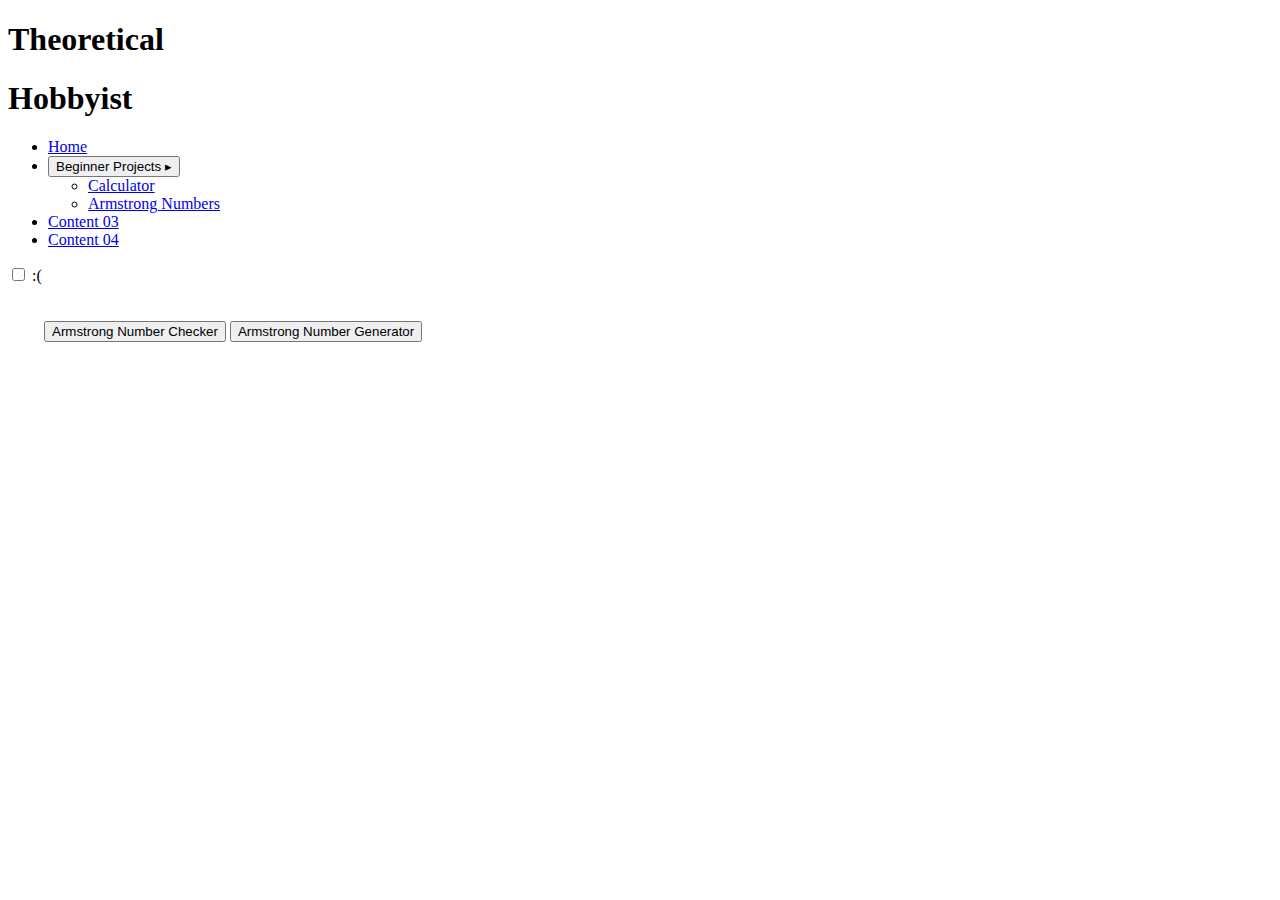
<file: armstrong.html>
<!DOCTYPE html>
<html lang="en">
<head>
  <meta charset="UTF-8">
  <meta name="viewport" content="width=device-width, initial-scale=1.0">
  <title>Home</title>
  <link rel="stylesheet" href="css/armstrong.css">
  <script src="js/script.js"></script>
</head>
<body>
  <div class="container">
    <nav class="sidebar">

      <div class="nav-header">
        <h1>Theoretical</h1>
        <h1>Hobbyist</h1>
      </div>

      <ul class="nav-links">
        <li><a href="index.html">Home</a></li>
        <!-- Dropdown -->
        <li>
          <button class="menu-dropdown" onclick="toggleDropdown('beginner-dropdown', 'arrow1')">
            Beginner Projects <span id="arrow1" class="arrow">▸</span>
          </button>
          <ul class="submenu show" id="beginner-dropdown">
            <li><a href="calc.html">Calculator</a></li>
            <li><a class="active" href="armstrong.html">Armstrong Numbers</a></li>
          </ul>
        </li>
        <li><a href="#">Content 03</a></li>
        <li><a href="#">Content 04</a></li>
      </ul>

      <div class="nav-footer">
        <div class="switch-container">
          <label class="switch">
            <input id="dark-mode-toggle" type="checkbox" onclick="toggleDarkMode()">
            <span class="slider round"></span>
          </label>
          <span id ="switch-label" class="switch-label">:)</span>
        </div>
      </div>

    </nav>
    <main class="content">
      <button class="toolBtn" onclick="displayNumberChecker()">Armstrong Number Checker</button>
      <button class="toolBtn" onclick="displayNumberGenerator()">Armstrong Number Generator</button>
      <div class="numberChecker" id="numberChecker">
        <h1>Armstrong Number Checker</h1>
        <p>Enter a number in the form below, and I will tell you if it is or is not an armstrong number.</p>
        <form>
          <label for="num">Enter a number</label>
          <input type="number" id="num" name="num"><br><br>
          <output name="sum" id ="sum" for="num"></output>
        </form>
      </div>
      <div class="numberGenerator" id="numberGenerator">
        <h1>Armstrong Number Generator</h1>
        <p>Enter a number range in the form below, and I will tell you what numbers in that range are armstrong numbers.</p>
        <form>
          <label for="num1">Starting number</label>
          <input type="number" id="num1" name="num1"><br><br>
          <label for="num2">Ending number</label>
          <input type="number" id="num2" name="num2"><br><br>
          <button class="toolBtn" type="button" id="generatorSubmit" onclick="generateArmstrongList()">Generate</button><br><br>
          <ul name="List" id ="generatorList" for="num2 & num2">
            
          </ul>
        </form>
      </div>
    </main>
  </div>   
  <script src="js/armstrong.js"></script> 
</body>
</html>
</file>
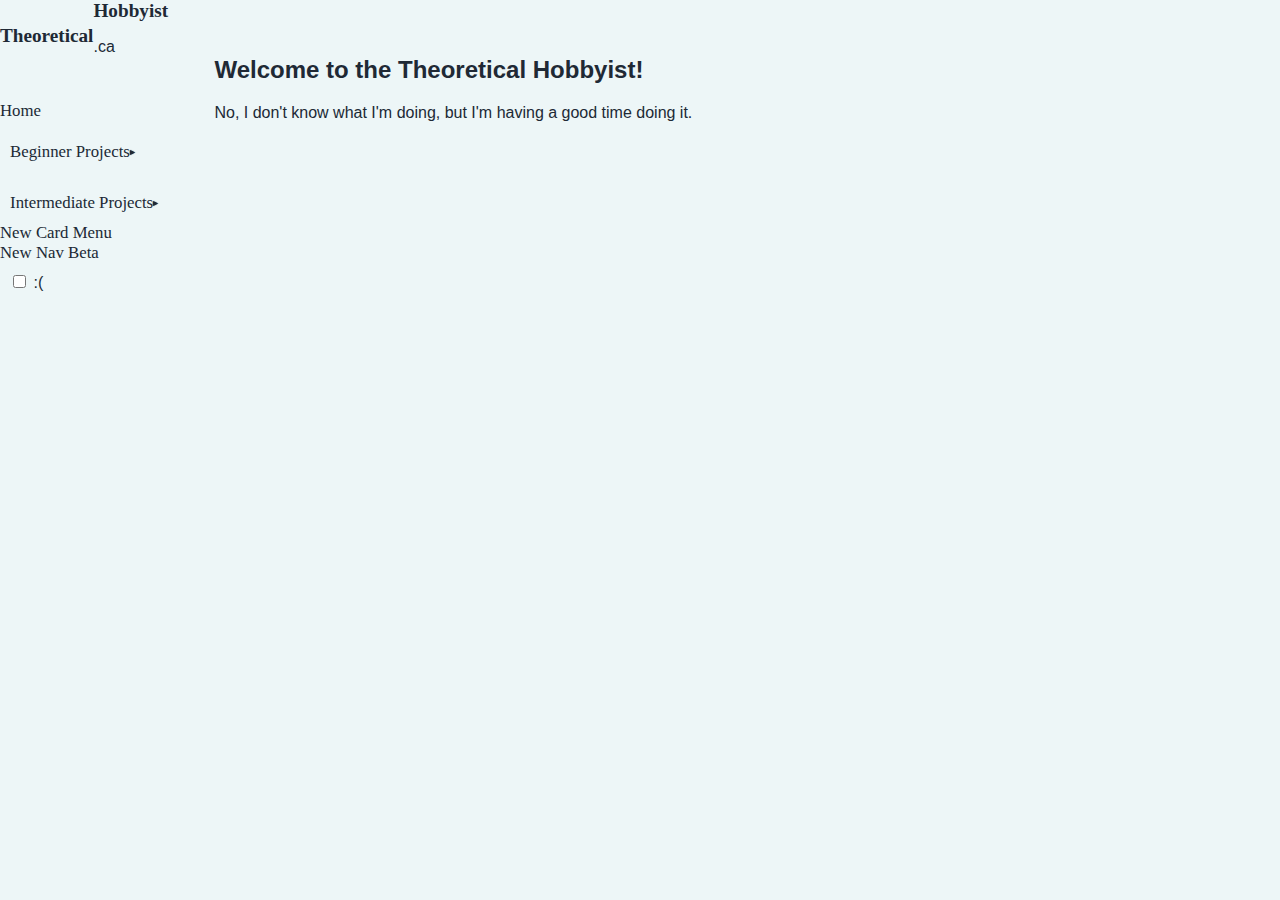
<file: index-old.html>
<!DOCTYPE html>
<html lang="en">
<head>
  <meta charset="UTF-8">
  <meta name="viewport" content="width=device-width, initial-scale=1.0">
  <title>Home</title>
  <link rel="stylesheet" href="css/style.css">
  <link rel="stylesheet" href="css/navbar.css">
  <link rel="stylesheet" href="css/home.css">
</head>
<body>
  <div class="container">
    <!-- Navigation Bar Start -->
    <nav class="sidebar">
      <div class="nav-header">
        <h1>Theoretical</h1>
        <div class="lower-title">
          <h1>Hobbyist</h1>
          <p>.ca</p>
        </div>  
      </div>
      <ul class="nav-links">
        <li><a class="active" href="index.html">Home</a></li>
        <!-- Dropdown -->
        <li>
          <button class="menu-dropdown" onclick="toggleDropdown('beginner-dropdown', 'arrow1')">
            Beginner Projects <span id="arrow1" class="arrow">▸</span>
          </button>
          <ul class="submenu" id="beginner-dropdown">
            <li><a href="subpages/calc.html">Calculator</a></li>
            <li><a href="subpages/armstrong.html">Armstrong Numbers</a></li>
            <li><a href="subpages/stopwatch.html">Stopwatch</a></li>
          </ul>
        </li>
        <li>
          <button class="menu-dropdown" onclick="toggleDropdown('intermediate-dropdown', 'arrow2')">
            Intermediate Projects <span id="arrow2" class="arrow">▸</span>
          </button>
          <ul class="submenu" id="intermediate-dropdown">
            <li><a href="#">Coming Soon</a></li>
          </ul>
        </li>
        <li><a href="subpages/newUI.html">New Card Menu</a></li>
        <li><a href="subpages/newUI-2.html">New Nav Beta</a></li>
      </ul>

      <div class="nav-footer">
        <div class="switch-container">
          <label class="switch">
            <input id="dark-mode-toggle" type="checkbox" onclick="toggleDarkMode()">
            <span class="slider round"></span>
          </label>
          <span id ="switch-label" class="switch-label">:)</span>
        </div>
      </div>
    </nav>
    <!-- Navigation Bar End -->

    <!-- Page content start -->
    <main class="content">
      <h2>Welcome to the Theoretical Hobbyist!</h2>
      <p>No, I don't know what I'm doing, but I'm having a good time doing it.</p>
    </main>
    <!-- Page content end -->
  </div>
  <!-- Page Scripts Here -->    
   <script src="js/script.js"></script>
</body>
</html>
</file>
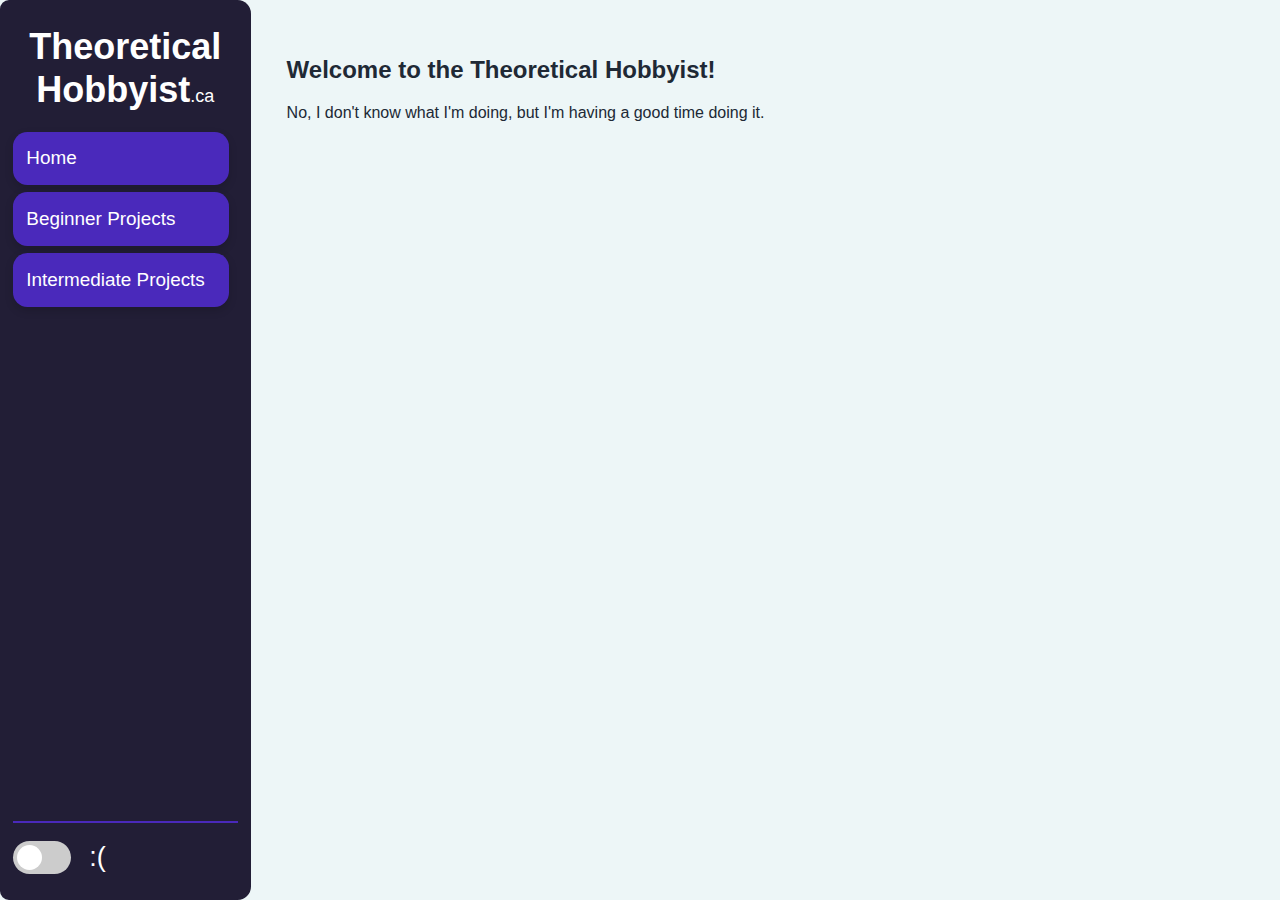
<file: subpages/newUI.html>
<!DOCTYPE html>
<html lang="en">
<head>
  <meta charset="UTF-8">
  <meta name="viewport" content="width=device-width, initial-scale=1.0">
  <title>Home</title>
  <link rel="stylesheet" href="../css/style.css">
  <link rel="stylesheet" href="../css/newUINav.css">
  <link rel="stylesheet" href="../css/home.css">
</head>
<body>
  <div class="container">
    <!-- Navigation Bar Start -->
    <nav class="sidebar">
      <div class="nav-header">
        <h1>Theoretical</h1>
        <div class="lower-title">
          <h1>Hobbyist</h1>
          <p>.ca</p>
        </div>  
      </div>
      <ul class="nav-links">
        <li><a class="active" href="../index.html">Home</a></li>
        <!-- Flyout Menu -->
        <li class="nav-item">
          <button class="menu-trigger">
            Beginner Projects
          </button>
          <div class="flyout-menu" id="beginner-projects">
            <h3>Beginner Projects</h3>
            <a href="calc.html">Calculator</a>
            <a href="armstrong.html">Armstrong Numbers</a>
            <a href="stopwatch.html">Stopwatch</a>
          </div>
        </li>
        <li class="nav-item">
          <button class="menu-trigger">
            Intermediate Projects
          </button>
          <div class="flyout-menu" id="intermediate-projects">
            <h3>Intermediate Projects</h3>
            <a href="#">Coming Soon..</a>
            <a href="#">Coming Soon..</a>
            <a href="#">Coming Soon..</a>
          </div>
        </li>
      </ul>

      <div class="nav-footer">
        <div class="switch-container">
          <label class="switch">
            <input id="dark-mode-toggle" type="checkbox" onclick="toggleDarkMode()">
            <span class="slider round"></span>
          </label>
          <span id ="switch-label" class="switch-label">:)</span>
        </div>
      </div>
    </nav>
    <!-- Navigation Bar End -->

    <!-- Page content start -->
    <main class="content">
      <h2>Welcome to the Theoretical Hobbyist!</h2>
      <p>No, I don't know what I'm doing, but I'm having a good time doing it.</p>
    </main>
    <!-- Page content end -->
  </div>
  <!-- Page Scripts Here -->    
   <script src="../js/script.js"></script>
</body>
</html>
</file>
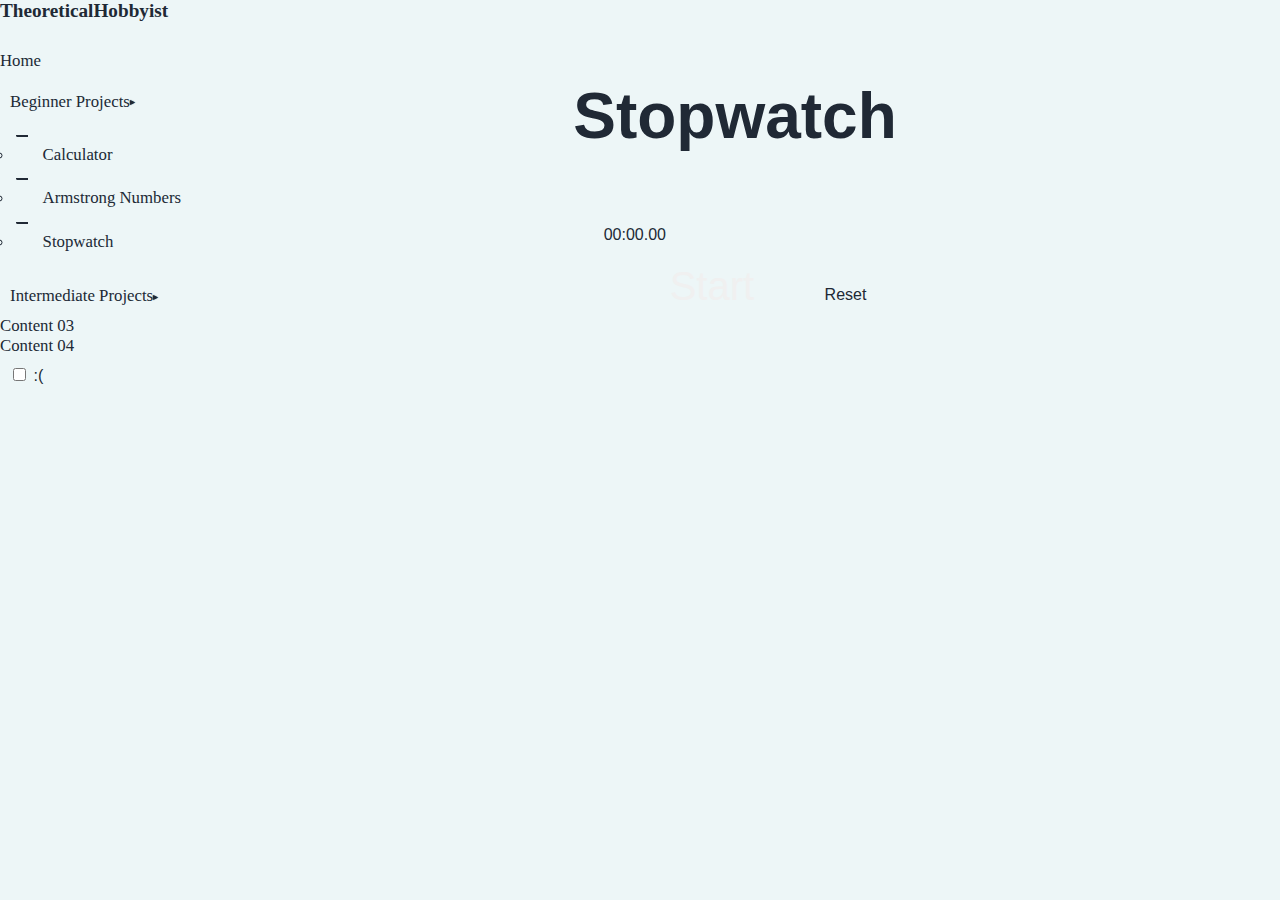
<file: subpages/stopwatch.html>
<!DOCTYPE html>
<html lang="en">
<head>
  <meta charset="UTF-8">
  <meta name="viewport" content="width=device-width, initial-scale=1.0">
  <title>Home</title>
  <link rel="stylesheet" href="../css/style.css">
  <link rel="stylesheet" href="../css/navbar.css">
  <link rel="stylesheet" href="../css/stopwatch.css">
  <script src="../js/script.js"></script>
</head>
<body>
  <div class="container">
    <!-- Navigation Bar Start -->
    <nav class="sidebar">
      <div class="nav-header">
        <h1>Theoretical</h1>
        <h1>Hobbyist</h1>
      </div>
      <ul class="nav-links">
        <li><a href="../index.html">Home</a></li>
        <!-- Dropdown -->
        <li>
          <button class="menu-dropdown" onclick="toggleDropdown('beginner-dropdown', 'arrow1')">
            Beginner Projects <span id="arrow1" class="arrow">▸</span>
          </button>
          <ul class="submenu show" id="beginner-dropdown">
            <li><a href="calc.html">Calculator</a></li>
            <li><a href="armstrong.html">Armstrong Numbers</a></li>
            <li><a class="active" href="stopwatch.html">Stopwatch</a></li>
          </ul>
        </li>
        <li>
          <button class="menu-dropdown" onclick="toggleDropdown('intermediate-dropdown', 'arrow2')">
            Intermediate Projects <span id="arrow2" class="arrow">▸</span>
          </button>
          <ul class="submenu" id="intermediate-dropdown">
            <li><a href="#">Coming Soon</a></li>
          </ul>
        </li>
        <li><a href="#">Content 03</a></li>
        <li><a href="#">Content 04</a></li>
      </ul>
      <div class="nav-footer">
        <div class="switch-container">
          <label class="switch">
            <input id="dark-mode-toggle" type="checkbox" onclick="toggleDarkMode()">
            <span class="slider round"></span>
          </label>
          <span id ="switch-label" class="switch-label">:)</span>
        </div>
      </div>
    </nav>
    <!-- Navigation Bar End -->

    <!-- Page content start -->
    <main class="content">
      <div id="stopwatch-header">
        <h1>Stopwatch</h1>
      </div>
      <div class="stopwatch-content">
        <output id="timer">00:00.00</output>
        <div class="Stopwatch-buttons">
          <button class="stopwatch-go-button" id="stopwatch-go-button" onclick="toggleStopwatch()">Start</button>
          <button class="reset-button" id="reset-button" onclick="reset()">Reset</button>
        </div>
      </div>
    </main>
    <!-- Page content end -->
  </div>
     <!-- Page Scripts Here -->
  <script src="../js/stopwatch.js"></script> 
</body>
</html>
</file>
<file: css/armstrong.css>
/* Armstrong */
.content {
  background-color: var(--nav-bg);
  color: var(--nav-font);
  margin: 2vh;
  padding: 2vh;
  border-radius: 1.5vh;
  width: 100%;
}

.numberChecker,
.numberGenerator {
  transform: scaleY(0);
  transform-origin: top;
  opacity: 0;
  transition: transform 0.3s ease, opacity 0.3s ease, height 0.3s ease;
  height: 0;
  overflow: hidden;
}

.numberChecker.show,
.numberGenerator.show
{
  margin-bottom: 10%;
  padding-inline-start: 20px;
  transform: scaleY(1) translateY(0);
  opacity: 1;
  height: auto;
}
</file>
<file: css/style.css>
:root {
  --bg-color: #edf6f7;
  --font-color: #202935;
  --content-button-color: #1e1e2f;
  --content-button-border-color: #1e1e2f;
}

body {
    font-family: Arial, sans-serif;
    margin: 0;
    padding: 0;
    height: 100vh;
    width: 100%;
    background-color: var(--bg-color);
    color: var(--font-color)
}

/* body.dark-mode {
  --bg-color: #d7d9d6;
  --font-color: black;
  --content-button-color: #5e63be;
  --content-button-border-color: #5e63be;
} */

button, input[type="submit"], input[type="reset"] {
    background: none;
    color: inherit;
    border: none;
    padding: 0;
    font: inherit;
    cursor: pointer;
    outline: inherit;
    margin: 0;
}
.container {
    display: flex;
    height: 100%;
}

/* General buttons */
.toolBtn {
  background-color: var(--content-button-color);       /* Deep dark background */
  color: #f0f0f0;                  /* Light text */
  border: 2px solid var(--content-button-border-color);          /* Subtle border for depth */
  border-radius: 12px;              /* Rounded corners */
  padding: 10px 24px; 
  margin-right: 5px;              /* Comfortable spacing */
  font-size: 16px;
  font-weight: 500;
  cursor: pointer;
  box-shadow: 0 4px 8px rgba(0,0,0,0.3); /* Slight shadow for depth */
  transition: all 0.3s ease;       /* Smooth hover and press effects */
}

/* Hover effect */
.toolBtn:hover {
  background-color: #2a2a3f;       /* Slightly lighter */
  border-color: #666;
  box-shadow: 0 6px 12px rgba(0,0,0,0.4);
}

/* Press effect */
.toolBtn:active {
  transform: scale(0.97);          /* Tiny press animation */
  box-shadow: 0 3px 6px rgba(0,0,0,0.3);
}
</file>
<file: css/navbar.css>
/* expanded nav CSS Start*/
.sidebar.expanded{
    width: 20em;
    min-width: 15em;
    max-width: 30em;
    background-color: var(--nav-bg);
    color: var(--nav-font);
    border-radius: 0 1.5vh 1.5vh 0; 
    display: flex;
    flex-direction: column;
    justify-content: space-between;
    /* padding: 2.5vh 0.65vw; */
    padding: 1.5em 0.65em 0.65em 0.65em;
    transition: background-color 0.3s ease, 
                color 0.3s ease, 
                border-color 0.3s ease;
}

/* Title/logo CSS START*/
.nav-header {
  display: flex;
  flex-direction: row;
  align-items: center;
  color: var(--nav-header);
}

.nav-header i {
  font-size: 1.6em;
  margin-right: 0.5em;
}

.nav-header h1 {
  padding: 0;
  margin: 0;
  font-size: 1.2em;
  font-family: "Segoe UI"; 
}
/* Title/logo CSS END*/



/* SUBMENU START */
/* Top level UL */

.nav-links{
  list-style-type: none;
  text-decoration: none;
  padding: 0;
  /* margin-block-start: 3vh; */
  margin-block-start: 1.8em;
  margin-block-end: 0;
  margin-bottom: auto;
}

/* Nav top level links and buttons */
.nav-main-links li{
  display: flex;
  flex-direction: row;
}

/* .spacer {
  display: inline-block;
  align-items: end;
} */

/* all links and buttons in nav */
.nav-links i,
.nav-footer i {
  /* margin-right: 1vh; */
  margin-right: 0.6em;
}

.nav-links i.fa-chevron-up,
.nav-footer i.fa-chevron-up {
  margin: 0;
}

.nav-links a,
.nav-links button,
.nav-footer button {
  all: unset;
  display: flex;
  align-items: center;
  white-space: nowrap;
  width: 100%;
  background-color: var(--nav-bg);  
  color: var(--nav-font);
  font-family: "Segoe UI"; 
  /* font-size: 1.8vh; */
  font-size: 1.05em; 
  font-weight: 500;
  border: none;
  border-radius: 1vh;
  text-decoration: none;
  text-align: left;
  box-sizing: border-box;
}

/* ::active */
.nav-links a.active,
.nav-links button.active,
.nav-footer button.active {
  background-color: var(--nav-btn-active-bg);
  color: var(--nav-font-active);
}

/* Add back hover/focus states after reset */
.nav-links a:hover,
.nav-links button:hover,
.nav-footer button:hover {
  background-color: var(--nav-btn-hover);
  color: var(--nav-font-hover);
}

.nav-links a:active,
.nav-links button:active,
.nav-footer button:active {
  transform: scale(0.97);
}

/* main links and all buttons in nav */
.nav-links a.main-link,
.nav-links button,
.nav-footer button {
  /* padding: 1vh 1vh; */
  padding: 0.6em 0.6em;
  margin: 1.2vh 0 0 0;
  /* margin: 0.6em 0 0 0; */
}

/* SUBMENU START */

/* default hidden */
.submenu {
  transform: scaleY(0);
  transform-origin: top;
  opacity: 0;
  transition: max-height 0.8s ease, opacity 1.8s ease;
  max-height: 0vh;
  overflow: hidden;
}

/* DISPLAY SUBMENU STARTS */
/* submenu links in nav */
.submenu.show a {
  /* padding: 1vh 1vh; */
  padding: 0.6em 1vh;
  /* margin: 0.4vh 0; */
  margin: 0.2em 0;
}

/* default show */
.submenu.show {
  /* margin-top: 1vh; */
  margin-top: 0.6em;
  /* padding-inline-start: 2vh; */
  padding-inline-start: 0.8em;
  transform: scaleY(1) translateY(0);
  opacity: 1;
  max-height: 40em;
}

/* submenu curvelines */
.submenu.show li {
  position: relative;
  /* padding-left: 1vw;  */
  padding-left: 1.3em;
}

.submenu.show li::before {
  content: "";
  position: absolute;
  /* left: 0.2vw; */
  left: 0.2em;
  /* width: 0.5vw; */
  width: 0.6em;
  /* border-left: 0.32vh solid #666; */
  border-left: 0.14em solid #666;
  border-bottom: 0.14em solid #666;
  border-radius: 0 0 0 0.6rem;
  border-color: var(--nav-line-color);
}

.submenu.show li.submenu-top::before {
  /* height: 2vh; */
  height: 1.2em;
  /* top: 0.6vh; */
  top: 0.3em;
}

.submenu.show li.submenu-lower::before {
  height: 4em;
  top: -2.5em;
}
/* submenu curvelines end*/

/* TOGGLE ARROW */
.spacer {
  display: flex;
  width: 100%;
}

.arrow {
  display: flex;
  align-items: end;
  transition: transform 0.2s;
  font-size: 0.6em;
  text-shadow: 0 0 .1em #000; /* Adds thickness */
  /* align-items: flex-end; */
}

.arrow.down {
  transform: rotate(180deg);
} 
/* DISPLAY SUBMENU ENDS */
/* SUBMENU ENDS */


/* Settings at the nav footer */
.nav-footer {
  display: flex;
  padding: 1vh; 
}

.settings-overlay.show {
  position: fixed;
  top: 0;
  left: 0;
  width: 100vw;
  height: 100vh;
  display: flex;
  justify-content: center;
  align-items: center;
  z-index: 1000;
  background-color: rgba(0, 0, 0, 0.5);
  z-index: 1;
}

.settings-menu {
  background-color: var(--nav-bg);
  display: flex;
  flex-direction: column;
  position: absolute;
  width: 13.5vw;
  min-width: 220px;
  color: var(--nav-font);
  border-width: 10px;
  border-radius: 1.5vh; 
  padding: 1vh 2.5vh 2vh 2.5vh;
  /* box-shadow: .01vw .01vh 1vh .011vh var(--nav-font-active); */
  opacity: 0;
  max-height: 0;
  overflow: hidden;
  transition: opacity 0.3s ease, visibility 0.3s ease-in-out;
}

.settings-menu.show {
  opacity: 1;
  max-height: 100vh;
  z-index: 0;
}

.settings-menu h3 {
  font-size: 4vh;
  margin: 0 0 2vh 0;
}

.settings-menu form {
  display: flex;
  flex-direction: column;
}

.form-row {
  display: flex;
  justify-content: space-between;
}

.settings-menu label {
  font-size: 1.8vh; 
  font-weight: 500;
}

.settings-menu input.settings-save {
  margin-top: 2vh;
  display: flex;
  align-items: center;
  white-space: nowrap;
  padding: 1vh 1vh;
  width: 100%;
  background-color: var(--nav-bg);  
  color: var(--nav-font);
  font-family: "Segoe UI"; 
  font-size: 1.8vh; 
  font-weight: 500;
  border: none;
  border-radius: 1vh;
  text-decoration: none;
  /* text-align: left; */
  box-sizing: border-box;
}

.settings-menu input.settings-save:hover {
  background-color: var(--nav-btn-hover);
  color: var(--nav-font-hover);
}

.settings-menu input.settings-save:active {
    transform: scale(0.97);
}
</file>
<file: css/home.css>
.content {
  background-color: var(--nav-bg);
  color: var(--nav-font);
  margin: 2vh;
  padding: 2vh;
  border-radius: 1.5vh;
  width: 100%;
}
</file>
<file: css/newUINav.css>
:root {
  --nav-bg-color: #221e36;
  --nav-font-color: white;
  /* --nav-border-color: #444; */
  --nav-line-color: #4a29bb;
  --nav-btn-color: #4a29bb;
  --nav-btn-active: #5931e1;
  --nav-btn-dropshadow: rgba(0, 0, 0, 0.15);
}

body.dark-mode {
  --nav-bg-color: #eff1ee;
  --nav-font-color: black;
  /* --nav-border-color: #767dce; */
  /* --nav-active-color: #5e63be; */
  --nav-line-color: white;
  --nav-btn-color: #fbfdfa;
  --nav-btn-active: #c8cac7;
  --nav-btn-dropshadow: #5931e1;
}

.sidebar {
    width: 25vh;
    min-width: 25vh;
    background-color: var(--nav-bg-color);
    color: var(--nav-font-color);
    /* border: 0.3vh solid var(--nav-border-color);   */
    border-radius: 1vh 1.5vh 1.5vh 1vh; 
    display: flex;
    flex-direction: column;
    padding: 2% 1%;
    transition: background-color 0.3s ease, 
                color 0.3s ease, 
                border-color 0.3s ease;
}

.nav-header {
  display: flex;
  flex-direction: column;
  align-items: center;
}

.nav-header h1 {
  padding: 0;
  margin: 0;
  font-size: 4vh;
}

.lower-title {
  display: flex;
  flex-direction: row;
  align-items:baseline;
}
.lower-title p {
  font-size: 2vh;;
}

/* .menu-dropdown {
    display: block;
    font-size: 2vh;
} */

/* Old submenu */
/* .submenu {
  padding-inline-start: 20px;
  transform: scaleY(0);
  transform-origin: top;
  opacity: 0;
  transition: max-height 0.8s ease, opacity 1.8s ease;
  max-height: 0vh;
  overflow: hidden;
}

.submenu li a {
display: block;
}

.submenu.show {
  padding-inline-start: 1.2vh;
  transform: scaleY(1) translateY(0);
  opacity: 1;
  max-height: 20vh;
}

.menu-dropdown:hover {
  text-decoration: underline;
}

.arrow {
  display: inline-block;
  margin-left: .5vh;
  transition: transform 0.2s;
}

.arrow.down {
  transform: rotate(90deg);
} */
/* Old submenu end */

/* New Flyout Menu */

.nav-item {
  position: relative;
}

.flyout-menu {
  position: absolute;
  top: 0;
  left: 110%;
  background: var(--nav-bg-color);
  color: white;
  padding: 2vh 4vh 2vh 1vh;
  border-radius: 1.5vh;
  white-space: nowrap;
  width: auto;
  /* min-width: 20vh; */
  display: none;
  transition: background-color 0.3s ease, 
              color 0.3s ease, 
              border-color 0.3s ease;
}

.nav-item.open .flyout-menu {
  display: block;
}

.flyout-menu h3 {
  margin: 0 0 2vh 0;
  padding-left: 1vh;
  font-size: 3vh;
  color: var(--nav-font-color);
}

/* New Flyout Menu end */

.nav-links {
    list-style-type: none;
    padding: 0;
    margin: 0;
}
.nav-links li {
    display: block;
    /* padding: 0.3vh 0; */
    position: relative;
}

.nav-links a.active {
    /* font-weight: bold;
    background-color: var(--nav-btn-active); */
}

/* Reset links and buttons inside nav-links */
.nav-links a,
.nav-links button {
  all: unset;
  display: block;
  width: 84%;
  margin: 0.8vh 0;
  padding: 1.5vh 1.5vh;

  border-radius: 1.6vh;
  font-size: 2.1vh;
  line-height: 1.4;
  color: var(--nav-font-color);
  background: var(--nav-btn-color);

  cursor: pointer;
  transition: background-color 0.3s ease, 
              color 0.3s ease, 
              border-color 0.3s ease;
  box-shadow: 0 0.4vh 1vh var(--nav-btn-dropshadow);
}

/* Add back hover/focus states after reset */
.nav-links a:hover,
.nav-links button:hover {
  /* text-decoration: underline; */
  background-color: var(--nav-btn-active);
}

.nav-footer {
    margin-top: auto;
    padding: 2vh 0 0 0;
    border-top: 0.3vh solid var(--nav-line-color);
}

/* Darkmode Toggle Switch CSS */

.switch-container {
  display: flex;
  align-items: center;
  gap: 1vh; /* space between toggle and text */
}

.switch-label {
  display: inline-block;
  vertical-align: middle;
  margin-left: 1vh;
  font-size: 3vh;
}

/* The switch - the box around the slider */
.switch {
  position: relative;
  display: inline-block;
  text-align: center;
  width: 6.5vh;
  height: 3.7vh;
}

/* Hide default HTML checkbox */
.switch input {
  opacity: 0;
  width: 0;
  height: 0;
}

/* The slider track */
.slider {
  position: absolute;
  cursor: pointer;
  top: 0;
  left: 0;
  right: 0;
  bottom: 0;
  background-color: #ccc;

  /* Only animate background-color on toggle */
  transition: background-color 0.4s;
}

/* The circle knob */
.slider:before {
  position: absolute;
  content: "";
  height: 2.82vh;
  width: 2.82vh;
  left: .44vh;
  bottom: .44vh;
  background-color: white;

  /* Only animate transform (the glide) */
  transition: transform 0.4s, background-color 0.4s;
}

/* When checked, slide knob across */
input:checked + .slider:before {
  transform: translateX(2.8vh);
  /* background-color: #2196F3; */
}

/* Optional hover effect still works */
.slider:hover:before {
  background-color: #303030;
}

/* Rounded sliders */
.slider.round {
  border-radius: 34px;
}

.slider.round:before {
  border-radius: 50%;
}
input:checked + .slider {
  background-color: #2196F3;
}
</file>
<file: css/stopwatch.css>
.content {
  background-color: var(--nav-bg);
  color: var(--nav-font);
  margin: 2vh;
  padding: 2vh;
  /* border-radius: 1.5vh; */
  border-radius: 1.5vh;
  width: 100%;
  display: flex;
  flex-direction: column;
  align-items: center;
}

#stopwatch-header h1 {
  font-size: 4em;
  padding-bottom: 30px;
}

.stopwatch-content {
  display: flex;
  flex-direction: column;
}

.timer {
  display: flex;
  flex-direction: column;
  align-items: center;
  font-size: 70px;
  padding: 0 0 30px 0;
  /* align-items: center; */
}

.stopwatch-buttons {
  display: flex;
  flex-direction: row;
  align-items:center;
}

.stopwatch-go-button {
  background-color: var(--content-btn-bg);
  color: #f0f0f0; 
  border-radius: 12px;
  margin: 0 18px;
  padding: 20px 48px; 
  font-size: 40px;
  font-weight: 500;
  cursor: pointer;
  transition: all 0.3s ease;    
}

/* Hover effect */
.stopwatch-go-button.stop:hover {
  background-color: rgb(177, 51, 51);       /* Slightly lighter */
  border-color: #666;
}

.stopwatch-go-button:hover {
  background-color: var(--nav-btn-hover);       /* Slightly lighter */
  border-color: #666;
}

.stopwatch-go-button.stop {
  background-color: rgb(134, 6, 6);
}

.aux-button {
  background-color: orange;
  color: #f0f0f0; 
  /* border: 2px solid var(--content-button-border-color); */
  border-radius: 12px;
  margin: 0 18px;
  padding: 20px 48px; 
  font-size: 40px;
  font-weight: 500;
  cursor: pointer;
  transition: all 0.3s ease;   
}

/* Press effect */
.aux-button:active {
  transform: scale(0.97);          /* Tiny press animation */
}

.aux-button:hover {
  background-color: rgb(255, 195, 85);       /* Slightly lighter */
  border-color: #666;
}

.aux-button.max-laps {
  background-color: rgb(99, 64, 0);
  color: #6e6e6e;
}

.laps {
  display: flex;
  flex-direction: column;
  align-items: center;
  font-size: 30px;
  padding-top: 30px;
}

output ul {
  padding: 0;
  margin: 0;
}

output li {
  list-style: none;
}
</file>
